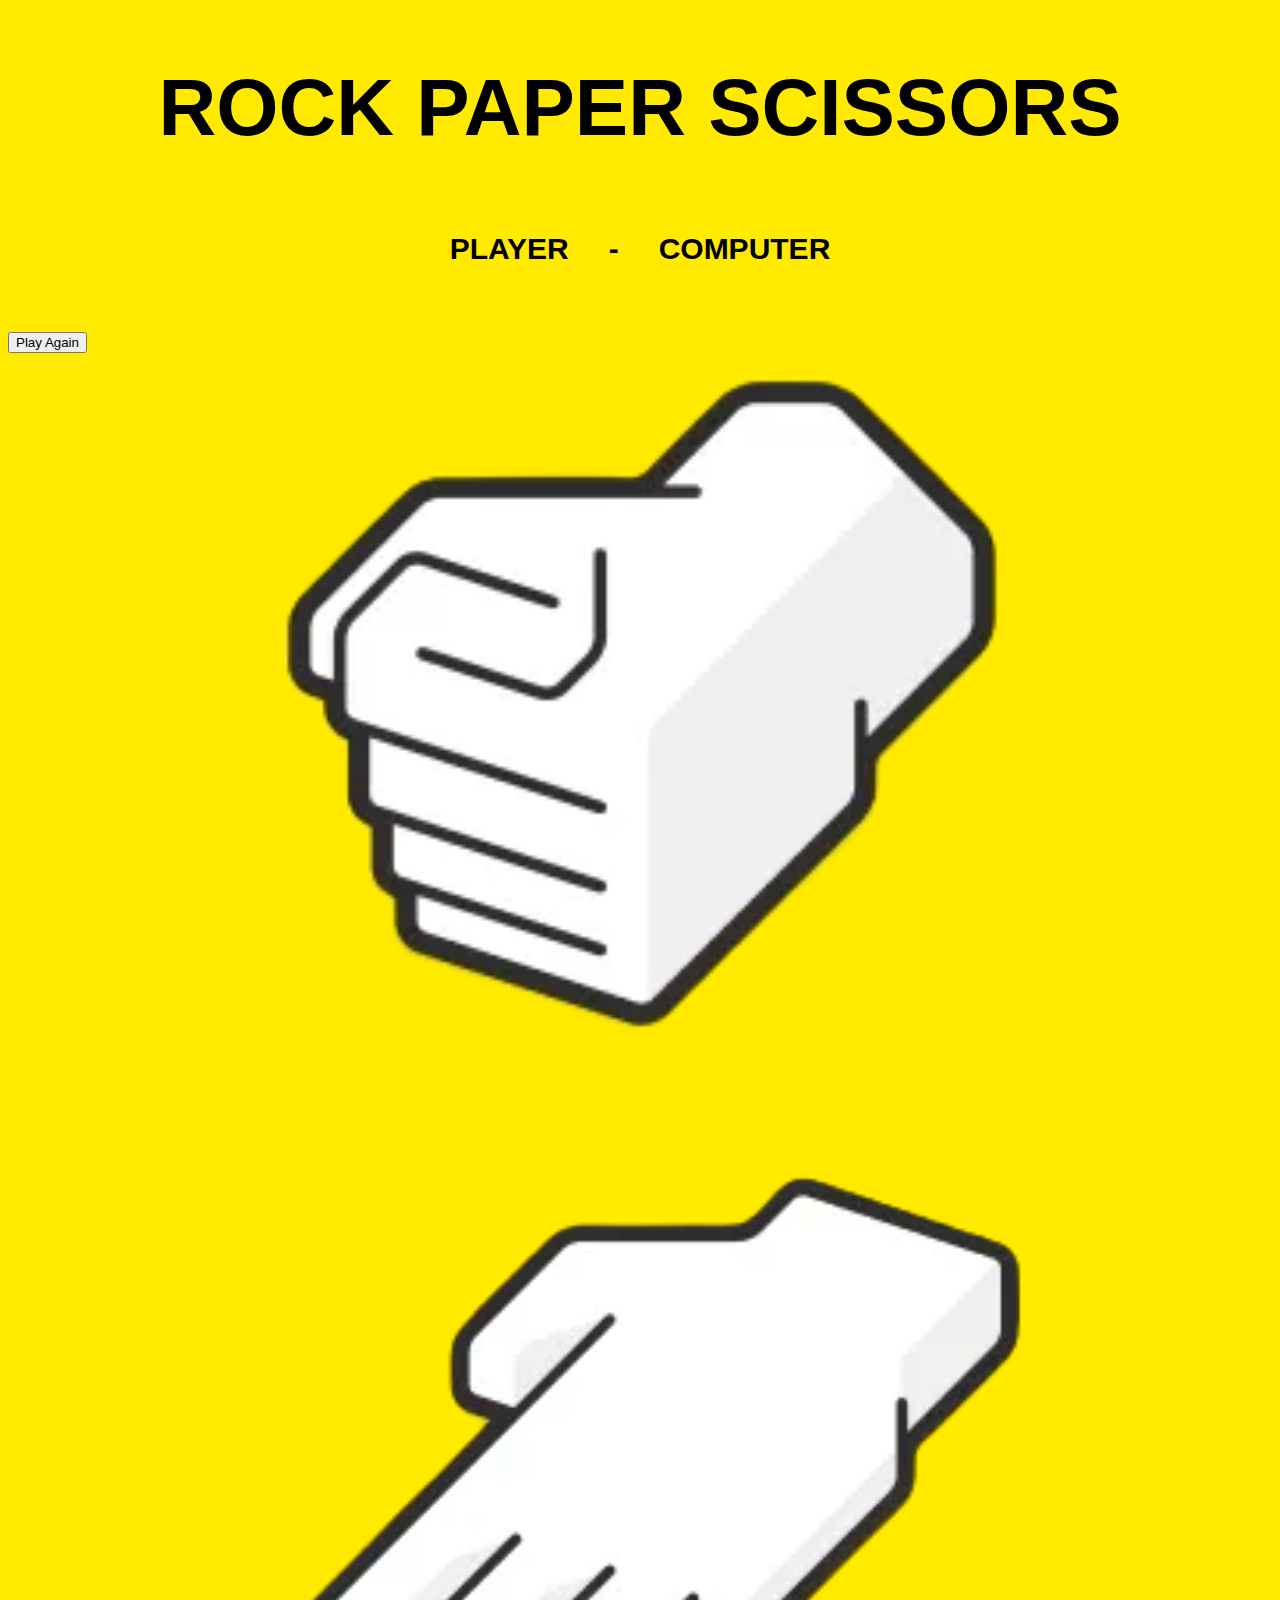
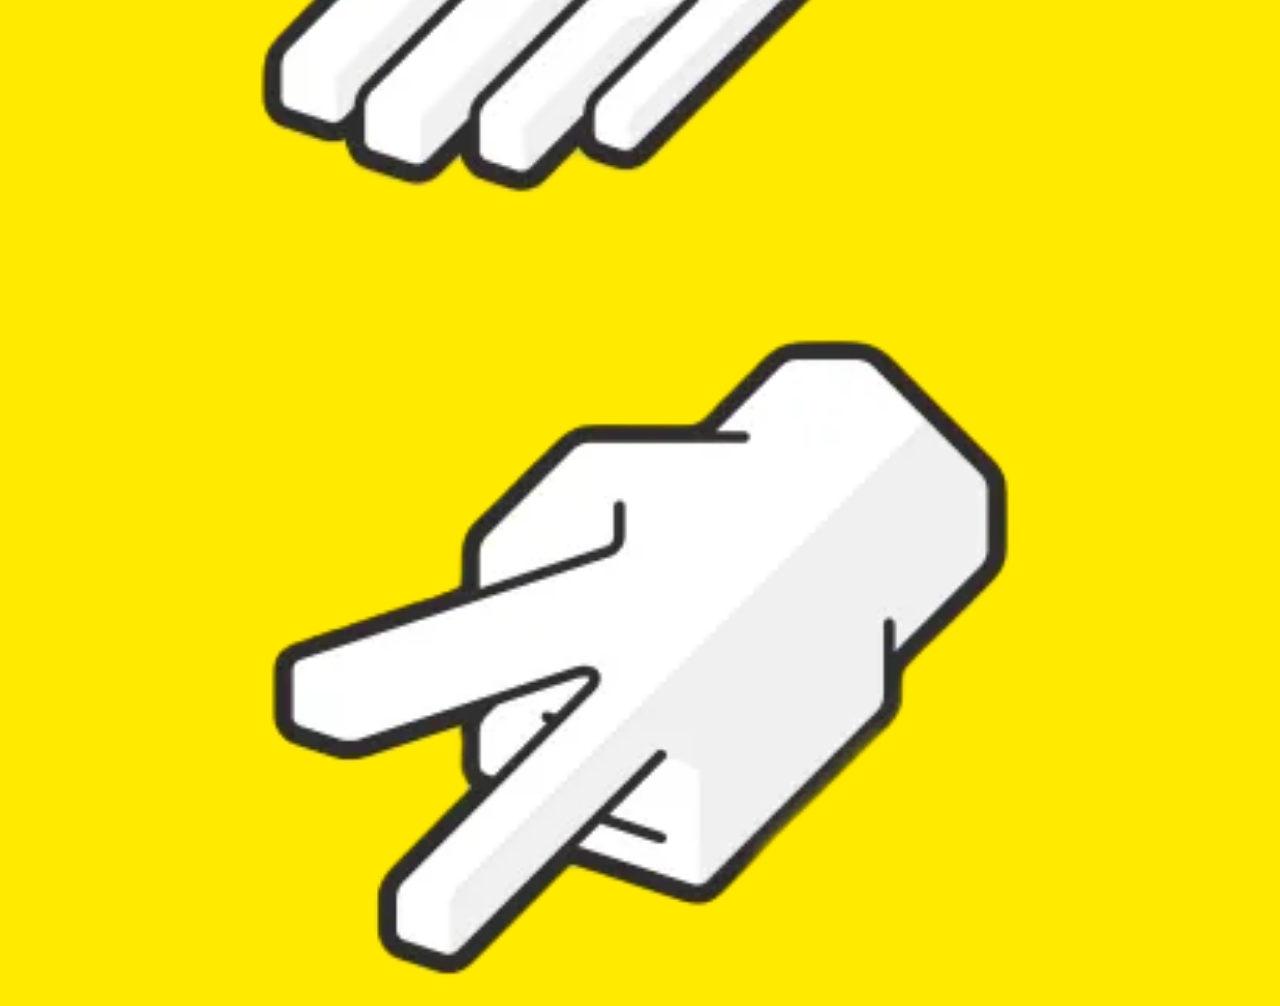
<file: index.html>
<!DOCTYPE html>
<html lang="en">
<head>
    <meta charset="UTF-8">
    <meta http-equiv="X-UA-Compatible" content="IE=edge">
    <meta name="viewport" content="width=device-width, initial-scale=1.0">
    <title>Rock-Paper-Scissors</title>
    <link href="style.css" rel="stylesheet">
</head>
<body>
    <div class="header">
        <h1>ROCK PAPER SCISSORS</h1>
    </div>
    <div class="score-board">
        <h2>PLAYER</h2>
        <h2 id="player"></h2>
        <h2>-</h2>
        <h2 id="computer"></h2>
        <h2>COMPUTER</h2>
    </div>
    <div class="score-board"><h2 id="text-content" style="font-size: 25px;font-family: 'Gill Sans';"></h2></div>
    <div class="playagain-button-div"><a href="index.html"><button class="hidebutton buttonstyle">Play Again</button></a></div>
    <div class="image_container">
        <img class="button" src="images/20230601_201121.png" alt="ROCK">
        <img class="button" src="images/20230601_201332.png" alt="PAPER">
        <img class="button" src="images/20230601_201303.png" alt="SCISSORS">     
    </div>
   <script src="rock.js"></script>
</body>
</html>
</file>
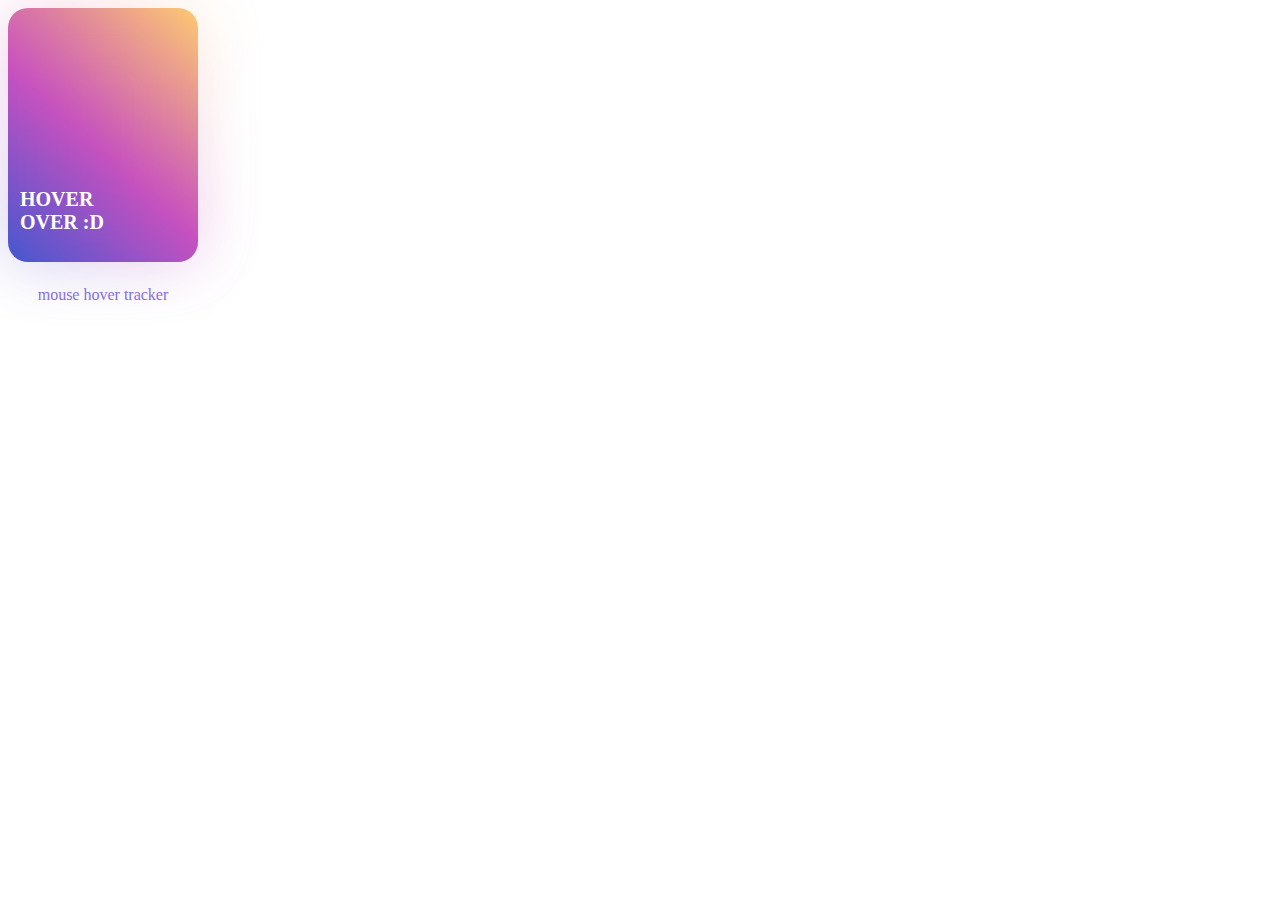
<file: test.html>
<!DOCTYPE html>
<html lang="en">
<head>
    <meta charset="UTF-8">
    <meta http-equiv="X-UA-Compatible" content="IE=edge">
    <meta name="viewport" content="width=device-width, initial-scale=1.0">
    <title>Document</title>
    <link href="test.css" rel="stylesheet">
</head>
<body>
    <div class="container noselect">
        <div class="canvas">
          <div class="tracker tr-1"></div>
          <div class="tracker tr-2"></div>
          <div class="tracker tr-3"></div>
          <div class="tracker tr-4"></div>
          <div class="tracker tr-5"></div>
          <div class="tracker tr-6"></div>
          <div class="tracker tr-7"></div>
          <div class="tracker tr-8"></div>
          <div class="tracker tr-9"></div>
          <div class="tracker tr-10"></div>
          <div class="tracker tr-11"></div>
          <div class="tracker tr-12"></div>
          <div class="tracker tr-13"></div>
          <div class="tracker tr-14"></div>
          <div class="tracker tr-15"></div>
          <div class="tracker tr-16"></div>
          <div class="tracker tr-17"></div>
          <div class="tracker tr-18"></div>
          <div class="tracker tr-19"></div>
          <div class="tracker tr-20"></div>
          <div class="tracker tr-21"></div>
          <div class="tracker tr-22"></div>
          <div class="tracker tr-23"></div>
          <div class="tracker tr-24"></div>
          <div class="tracker tr-25"></div>
          <div id="card">
          <p id="prompt">HOVER OVER :D</p>
            <div class="title">look mom,<br>no JS</div>
            <div class="subtitle">
              mouse hover tracker
            </div>
            
          </div>
        </div>
      </div>
</body>
</html>
</file>
<file: style.css>
body{
    background: #ffea00;
    font-family: Impact, Haettenschweiler, 'Arial Narrow Bold', sans-serif
}

.header{
    display: flex;
    justify-content: center;
    font-size: 40px;
}

.score-board{
    display: flex;
    justify-content: center;
    gap:20px;
    font-size: 20px;
}

.image_container{
    display: flex;
    gap: 100px;
    justify-content: center;
    flex-wrap: wrap;
}

.image{
    width: 16em;
}
</file>
<file: test.css>
/*works janky on mobile :<*/
.container {
    position: relative;
    width: 190px;
    height: 254px;
    transition: 200ms;
  }
  
  .container:active {
    width: 180px;
    height: 245px;
  }
  
  #card {
    position: absolute;
    inset: 0;
    z-index: 0;
    display: flex;
    justify-content: center;
    align-items: center;
    border-radius: 20px;
    transition: 700ms;
    background: linear-gradient(43deg, rgb(65, 88, 208) 0%, rgb(200, 80, 192) 46%, rgb(255, 204, 112) 100%);
  }
  
  .subtitle {
    transform: translateY(160px);
    color: rgb(134, 110, 221);
    text-align: center;
    width: 100%;
  }
  
  .title {
    opacity: 0;
    transition-duration: 300ms;
    transition-timing-function: ease-in-out-out;
    transition-delay: 100ms;
    position: absolute;
    font-size: x-large;
    font-weight: bold;
  }
  
  .tracker:hover ~ #card .title {
    opacity: 1;
  }
  
  #prompt {
    bottom: 8px;
    left: 12px;
    z-index: 20;
    font-size: 20px;
    font-weight: bold;
    transition: 300ms ease-in-out-out;
    position: absolute;
    max-width: 110px;
    color: rgb(255, 255, 255);
  }
  
  .tracker {
    position: absolute;
    z-index: 200;
    width: 100%;
    height: 100%;
  }
  
  .tracker:hover {
    cursor: pointer;
  }
  
  .tracker:hover ~ #card #prompt {
    opacity: 0;
  }
  
  .tracker:hover ~ #card {
    transition: 300ms;
    filter: brightness(1.1);
  }
  
  .container:hover #card::before {
    transition: 200ms;
    content: '';
    opacity: 80%;
  }
  
  .canvas {
    perspective: 800px;
    inset: 0;
    z-index: 200;
    position: absolute;
    display: grid;
    grid-template-columns: 1fr 1fr 1fr 1fr 1fr;
    grid-template-rows: 1fr 1fr 1fr 1fr 1fr;
    gap: 0px 0px;
    grid-template-areas: "tr-1 tr-2 tr-3 tr-4 tr-5"
      "tr-6 tr-7 tr-8 tr-9 tr-10"
      "tr-11 tr-12 tr-13 tr-14 tr-15"
      "tr-16 tr-17 tr-18 tr-19 tr-20"
      "tr-21 tr-22 tr-23 tr-24 tr-25";
  }
  
  #card::before {
    content: '';
    background: linear-gradient(43deg, rgb(65, 88, 208) 0%, rgb(200, 80, 192) 46%, rgb(255, 204, 112) 100%);
    filter: blur(2rem);
    opacity: 30%;
    width: 100%;
    height: 100%;
    position: absolute;
    z-index: -1;
    transition: 200ms;
  }
  
  .tr-1 {
    grid-area: tr-1;
  }
  
  .tr-2 {
    grid-area: tr-2;
  }
  
  .tr-3 {
    grid-area: tr-3;
  }
  
  .tr-4 {
    grid-area: tr-4;
  }
  
  .tr-5 {
    grid-area: tr-5;
  }
  
  .tr-6 {
    grid-area: tr-6;
  }
  
  .tr-7 {
    grid-area: tr-7;
  }
  
  .tr-8 {
    grid-area: tr-8;
  }
  
  .tr-9 {
    grid-area: tr-9;
  }
  
  .tr-10 {
    grid-area: tr-10;
  }
  
  .tr-11 {
    grid-area: tr-11;
  }
  
  .tr-12 {
    grid-area: tr-12;
  }
  
  .tr-13 {
    grid-area: tr-13;
  }
  
  .tr-14 {
    grid-area: tr-14;
  }
  
  .tr-15 {
    grid-area: tr-15;
  }
  
  .tr-16 {
    grid-area: tr-16;
  }
  
  .tr-17 {
    grid-area: tr-17;
  }
  
  .tr-18 {
    grid-area: tr-18;
  }
  
  .tr-19 {
    grid-area: tr-19;
  }
  
  .tr-20 {
    grid-area: tr-20;
  }
  
  .tr-21 {
    grid-area: tr-21;
  }
  
  .tr-22 {
    grid-area: tr-22;
  }
  
  .tr-23 {
    grid-area: tr-23;
  }
  
  .tr-24 {
    grid-area: tr-24;
  }
  
  .tr-25 {
    grid-area: tr-25;
  }
  
  .tr-1:hover ~ #card {
    transition: 125ms ease-in-out;
    transform: rotateX(20deg) rotateY(-10deg) rotateZ(0deg);
  }
  
  .tr-2:hover ~ #card {
    transition: 125ms ease-in-out;
    transform: rotateX(20deg) rotateY(-5deg) rotateZ(0deg);
  }
  
  .tr-3:hover ~ #card {
    transition: 125ms ease-in-out;
    transform: rotateX(20deg) rotateY(0deg) rotateZ(0deg);
  }
  
  .tr-4:hover ~ #card {
    transition: 125ms ease-in-out;
    transform: rotateX(20deg) rotateY(5deg) rotateZ(0deg);
  }
  
  .tr-5:hover ~ #card {
    transition: 125ms ease-in-out;
    transform: rotateX(20deg) rotateY(10deg) rotateZ(0deg);
  }
  
  .tr-6:hover ~ #card {
    transition: 125ms ease-in-out;
    transform: rotateX(10deg) rotateY(-10deg) rotateZ(0deg);
  }
  
  .tr-7:hover ~ #card {
    transition: 125ms ease-in-out;
    transform: rotateX(10deg) rotateY(-5deg) rotateZ(0deg);
  }
  
  .tr-8:hover ~ #card {
    transition: 125ms ease-in-out;
    transform: rotateX(10deg) rotateY(0deg) rotateZ(0deg);
  }
  
  .tr-9:hover ~ #card {
    transition: 125ms ease-in-out;
    transform: rotateX(10deg) rotateY(5deg) rotateZ(0deg);
  }
  
  .tr-10:hover ~ #card {
    transition: 125ms ease-in-out;
    transform: rotateX(10deg) rotateY(10deg) rotateZ(0deg);
  }
  
  .tr-11:hover ~ #card {
    transition: 125ms ease-in-out;
    transform: rotateX(0deg) rotateY(-10deg) rotateZ(0deg);
  }
  
  .tr-12:hover ~ #card {
    transition: 125ms ease-in-out;
    transform: rotateX(0deg) rotateY(-5deg) rotateZ(0deg);
  }
  
  .tr-13:hover ~ #card {
    transition: 125ms ease-in-out;
    transform: rotateX(0deg) rotateY(0deg) rotateZ(0deg);
  }
  
  .tr-14:hover ~ #card {
    transition: 125ms ease-in-out;
    transform: rotateX(0deg) rotateY(5deg) rotateZ(0deg);
  }
  
  .tr-15:hover ~ #card {
    transition: 125ms ease-in-out;
    transform: rotateX(0deg) rotateY(10deg) rotateZ(0deg);
  }
  
  .tr-16:hover ~ #card {
    transition: 125ms ease-in-out;
    transform: rotateX(-10deg) rotateY(-10deg) rotateZ(0deg);
  }
  
  .tr-17:hover ~ #card {
    transition: 125ms ease-in-out;
    transform: rotateX(-10deg) rotateY(-5deg) rotateZ(0deg);
  }
  
  .tr-18:hover ~ #card {
    transition: 125ms ease-in-out;
    transform: rotateX(-10deg) rotateY(0deg) rotateZ(0deg);
  }
  
  .tr-19:hover ~ #card {
    transition: 125ms ease-in-out;
    transform: rotateX(-10deg) rotateY(5deg) rotateZ(0deg);
  }
  
  .tr-20:hover ~ #card {
    transition: 125ms ease-in-out;
    transform: rotateX(-10deg) rotateY(10deg) rotateZ(0deg);
  }
  
  .tr-21:hover ~ #card {
    transition: 125ms ease-in-out;
    transform: rotateX(-20deg) rotateY(-10deg) rotateZ(0deg);
  }
  
  .tr-22:hover ~ #card {
    transition: 125ms ease-in-out;
    transform: rotateX(-20deg) rotateY(-5deg) rotateZ(0deg);
  }
  
  .tr-23:hover ~ #card {
    transition: 125ms ease-in-out;
    transform: rotateX(-20deg) rotateY(0deg) rotateZ(0deg);
  }
  
  .tr-24:hover ~ #card {
    transition: 125ms ease-in-out;
    transform: rotateX(-20deg) rotateY(5deg) rotateZ(0deg);
  }
  
  .tr-25:hover ~ #card {
    transition: 125ms ease-in-out;
    transform: rotateX(-20deg) rotateY(10deg) rotateZ(0deg);
  }
  
  .noselect {
    -webkit-touch-callout: none;
     /* iOS Safari */
    -webkit-user-select: none;
     /* Safari */
     /* Konqueror HTML */
    -moz-user-select: none;
     /* Old versions of Firefox */
    -ms-user-select: none;
     /* Internet Explorer/Edge */
    user-select: none;
     /* Non-prefixed version, currently
                                      supported by Chrome, Edge, Opera and Firefox */
  }
</file>
